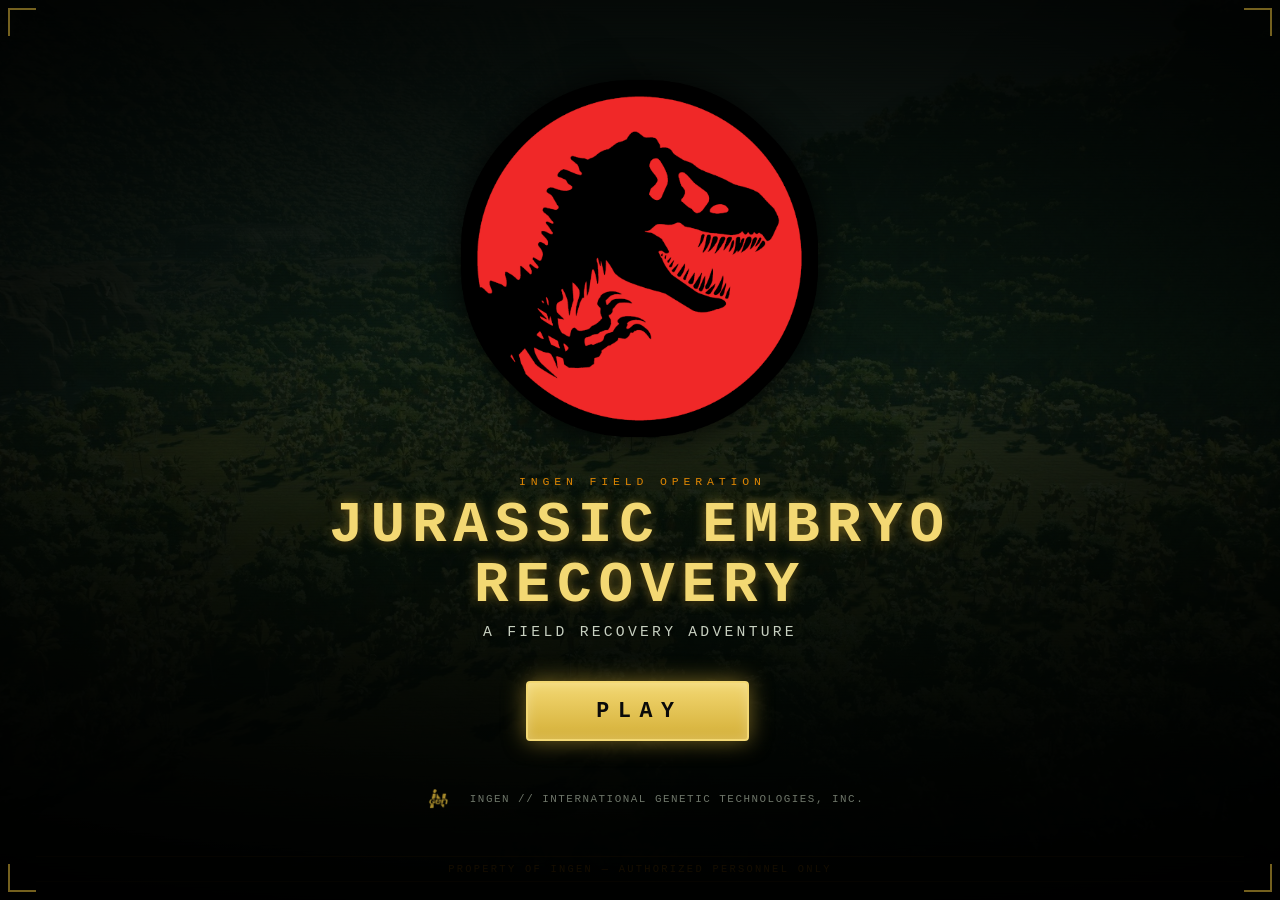
<file: index.html>
<!DOCTYPE html>
<html lang="en">
<head>
  <meta charset="UTF-8" />
  <meta name="viewport" content="width=device-width, initial-scale=1.0"/>
  <meta name="theme-color" content="#000000"/>
  <title>InGen Field Terminal</title>

  <link rel="stylesheet" href="styles.css">
  <link rel="manifest" href="manifest.json">
</head>

<body>
  <div id="menu-screen" class="screen menu-screen active">
    <div class="menu-bg" aria-hidden="true"></div>
    <div class="menu-vignette" aria-hidden="true"></div>
    <div class="scanlines"></div>
    <div class="frame-corner frame-corner-tl"></div>
    <div class="frame-corner frame-corner-tr"></div>
    <div class="frame-corner frame-corner-bl"></div>
    <div class="frame-corner frame-corner-br"></div>

    <div class="menu-content">
      <div class="menu-logos">
        <img
          id="menu-jp-logo"
          class="menu-jp-logo"
          src="./images/icon-512.png"
          alt="Jurassic Park"
          onerror="this.classList.add('asset-missing')"
        />
      </div>

      <div class="menu-title-block">
        <span class="menu-overline">INGEN FIELD OPERATION</span>
        <h1 class="menu-title">JURASSIC EMBRYO<br />RECOVERY</h1>
        <span class="menu-tagline">A Field Recovery Adventure</span>
      </div>

      <button id="play-btn" class="menu-play-btn" type="button">PLAY</button>
      <button id="skip-btn" class="menu-skip-btn hidden">SKIP &raquo; DASHBOARD (DEBUG)</button>

      <div class="menu-brand">
        <button type="button" id="menu-dev-trigger" class="dev-unlock-trigger" aria-label="InGen">
          <span class="ingen-logo ingen-logo-sm" role="img" aria-hidden="true"></span>
        </button>
        <span class="menu-brand-text">INGEN // International Genetic Technologies, Inc.</span>
      </div>
    </div>

    <div class="boot-classification">PROPERTY OF INGEN — AUTHORIZED PERSONNEL ONLY</div>
  </div>

  <div id="briefing-screen" class="screen briefing-screen hidden">
    <div class="scanlines"></div>
    <div class="frame-corner frame-corner-tl"></div>
    <div class="frame-corner frame-corner-tr"></div>
    <div class="frame-corner frame-corner-bl"></div>
    <div class="frame-corner frame-corner-br"></div>

    <div class="briefing-content">
      <div class="briefing-header">
        <button type="button" id="briefing-dev-trigger" class="dev-unlock-trigger" aria-label="InGen">
          <span class="ingen-logo ingen-logo-sm" role="img" aria-hidden="true"></span>
        </button>
        <span class="briefing-header-label">INCOMING TRANSMISSION // PRIORITY ONE</span>
      </div>

      <h2 id="briefing-title" class="briefing-title">MISSION BRIEFING</h2>
      <div id="briefing-text" class="briefing-text"></div>

      <button id="accept-btn" class="briefing-accept hidden">ACCEPT THE MISSION</button>
    </div>
  </div>

  <div id="main-screen" class="screen hidden booting">
    <div class="scanlines"></div>
    <div class="frame-corner frame-corner-tl"></div>
    <div class="frame-corner frame-corner-tr"></div>
    <div class="frame-corner frame-corner-bl"></div>
    <div class="frame-corner frame-corner-br"></div>

    <div class="brand-bar">
      <button type="button" id="dashboard-dev-trigger" class="dev-unlock-trigger" aria-label="InGen">
        <span class="ingen-logo" role="img" aria-hidden="true"></span>
      </button>
      <div class="brand-bar-text">
        <span class="brand-bar-name">INGEN</span>
        <span class="brand-bar-sub">International Genetic Technologies</span>
      </div>
      <span class="brand-bar-tag">FIELD OPS // CLASSIFIED</span>
    </div>

    <div id="boot-loader" class="boot-loader">
      <div class="boot-loader-label">SYSTEM BOOT SEQUENCE</div>
      <div id="boot-loader-status" class="boot-loader-status">Initializing cryo recovery modules...</div>
      <div class="boot-loader-track">
        <div id="boot-loader-fill" class="boot-loader-fill"></div>
      </div>
      <div id="boot-loader-percent" class="boot-loader-percent">0%</div>
    </div>

    <header>
      <div class="header-row">
        <h2 id="dashboard-title" class="init-target init-hidden"></h2>
        <div id="status" class="init-target init-hidden"></div>
      </div>
      <div id="header-line" class="header-line init-target init-hidden"></div>
    </header>

    <nav class="nav-bar">
      <button class="nav-btn init-target init-hidden active" data-screen="dashboard">Dashboard</button>
      <button class="nav-btn init-target init-hidden" data-screen="missions">Missions</button>
      <button class="nav-btn init-target init-hidden" data-screen="vault">Embryo Vault</button>
      <button class="nav-btn init-target init-hidden" data-screen="database">Dino DB</button>
      <button class="nav-btn init-target init-hidden" data-screen="tracking">Tracking</button>
    </nav>

    <div id="view-dashboard" class="view">
      <section id="mission-panel" class="panel init-target init-hidden">
        <h3>MISSION STATUS</h3>
        <div id="mission-body" class="init-target init-hidden"></div>
      </section>

      <section id="qr-panel" class="panel init-target init-hidden">
        <h3>FIELD SCANNER</h3>
        <p class="scanner-prompt">Scan mission QR codes to recover specimens.</p>
        <button id="open-scanner-btn" class="scan-btn">SCAN QR CODE</button>
        <div id="debug-tools" class="debug-tools hidden">
          <div class="debug-panel-label">Debug / Simulation</div>
          <div id="debug-mission-buttons" class="debug-mission-buttons"></div>
          <div id="debug-puzzle-buttons" class="debug-mission-buttons"></div>
          <div id="debug-extraction-tools" class="debug-mission-buttons"></div>
          <button class="danger" onclick="resetGame()">RESET STATE</button>
        </div>
      </section>

      <div id="extraction-banner" class="extraction-banner hidden" role="status">
        <span class="extraction-banner-label">EXTRACTION WINDOW</span>
        <span id="extraction-banner-timer" class="extraction-banner-timer">--:--</span>
      </div>
    </div>

    <div id="view-missions" class="view hidden">
      <section class="panel">
        <h3>MISSION LOG</h3>
        <div id="mission-list"></div>
      </section>
    </div>

    <div id="view-vault" class="view hidden">
      <section class="panel">
        <h3>EMBRYO VAULT (BARBASOL CAN)</h3>
        <div id="embryos"></div>
      </section>
    </div>

    <div id="view-database" class="view hidden">
      <section class="panel">
        <h3>DINOSAUR DATABASE</h3>
        <div id="dino-database"></div>
      </section>
    </div>

    <div id="view-tracking" class="view hidden">
      <section class="panel">
        <h3>TRACKING CONSOLE</h3>
        <div class="tracking-grid">
          <div>GPS Signal: <span id="gps-signal">SIGNAL LOST</span></div>
          <div>Tracking: <span id="tracking-status">DISABLED</span></div>
          <div>Motion Tracker: <span id="motion-status">STANDBY</span></div>
        </div>
      </section>
    </div>

    <footer class="brand-footer">
      <span class="ingen-logo ingen-logo-sm" role="img" aria-label="InGen"></span>
      <span>INGEN SITE B // CRYO RECOVERY DIVISION</span>
      <span class="brand-footer-doc">DOC REF: IG-FT-2.4</span>
    </footer>
  </div>

  <div id="qr-scanner-overlay" class="scanner-overlay hidden">
    <div class="scanner-header">
      <span>QR SCANNER ACTIVE</span>
      <button id="close-scanner-btn">CANCEL</button>
    </div>
    <div class="scanner-viewport">
      <video id="qr-scanner-video" playsinline muted autoplay></video>
      <canvas id="qr-scanner-canvas" class="hidden" aria-hidden="true"></canvas>
      <div class="scanner-reticle"></div>
    </div>
    <p class="scanner-hint">Align QR code within frame</p>
  </div>

  <div id="event-overlay" class="overlay hidden">
    <div id="overlay-content" class="overlay-content">
      <div id="event-image-wrap" class="event-image-wrap hidden">
        <img id="event-image" alt="" />
      </div>
      <h2 id="event-title">ALERT</h2>
      <p id="event-message"></p>
      <button id="dismiss-overlay">ACKNOWLEDGE</button>
    </div>
  </div>

  <div id="finale-overlay" class="finale-overlay hidden">
    <div class="scanlines"></div>
    <div class="frame-corner frame-corner-tl"></div>
    <div class="frame-corner frame-corner-tr"></div>
    <div class="frame-corner frame-corner-bl"></div>
    <div class="frame-corner frame-corner-br"></div>

    <div class="finale-inner">
      <span class="ingen-logo ingen-logo-lg" role="img" aria-label="InGen"></span>
      <div class="finale-status">PRIORITY ORDER // EVACUATION</div>
      <h1 class="finale-title">PROCEED TO EXTRACTION POINT</h1>
      <p class="finale-sub">All 10 cryo embryos secured. Evacuation window is OPEN.</p>

      <div id="finale-countdown" class="finale-countdown hidden">
        <span class="finale-countdown-label">EXTRACTION WINDOW</span>
        <span id="finale-timer" class="finale-timer">--:--</span>
      </div>

      <p id="finale-message" class="finale-message">
        Follow the extraction coordinates below. Scan the beacon QR code when you reach the extraction point.
      </p>

      <div id="finale-clue-wrap" class="finale-clue-wrap hidden">
        <img id="finale-clue-image" class="finale-clue-image" alt="Extraction point clue" />
      </div>

      <div id="finale-roster" class="finale-roster"></div>

      <button id="finale-dismiss">ACKNOWLEDGE ORDERS</button>
    </div>
  </div>

  <div id="puzzle-overlay" class="puzzle-overlay hidden">
    <div class="scanlines"></div>
    <div class="frame-corner frame-corner-tl"></div>
    <div class="frame-corner frame-corner-tr"></div>
    <div class="frame-corner frame-corner-bl"></div>
    <div class="frame-corner frame-corner-br"></div>

    <div class="puzzle-inner">
      <span class="ingen-logo ingen-logo-sm" role="img" aria-label="InGen"></span>
      <div id="puzzle-subtitle" class="puzzle-subtitle"></div>
      <h2 id="puzzle-title" class="puzzle-title"></h2>
      <p id="puzzle-intro" class="puzzle-intro"></p>

      <div id="puzzle-active" class="puzzle-active">
        <div id="puzzle-body" class="puzzle-body"></div>
        <div id="puzzle-interactive" class="puzzle-interactive hidden"></div>
        <div id="puzzle-text-controls" class="puzzle-text-controls">
          <label class="puzzle-answer-label" for="puzzle-answer-input">ENTER SOLUTION</label>
          <input id="puzzle-answer-input" class="puzzle-answer-input" type="text" autocomplete="off" autocapitalize="characters" />
          <button id="puzzle-submit" type="button">SUBMIT</button>
        </div>
        <p id="puzzle-error" class="puzzle-error hidden" role="alert">Incorrect solution. Try again.</p>
      </div>

      <div id="puzzle-solved" class="puzzle-solved hidden">
        <p id="puzzle-solved-message" class="puzzle-solved-message"></p>
        <div class="puzzle-lock-block">
          <span id="puzzle-lock-label" class="puzzle-lock-label">LOCK COMBINATION</span>
          <span id="puzzle-lock-code" class="puzzle-lock-code">----</span>
        </div>
        <button id="puzzle-dismiss" type="button">ACKNOWLEDGE</button>
      </div>
    </div>
  </div>

  <script src="state.js"></script>
  <script src="puzzle-engine.js"></script>
  <script src="lib/jsQR.js"></script>
  <script>
    (function () {
      var lib = window.jsQR;
      if (lib && typeof lib !== "function" && typeof lib.default === "function") {
        window.jsQR = lib.default;
      }
    })();
  </script>
  <script src="qr-scanner.js"></script>
  <script src="app.js"></script>
</body>
</html>
</file>
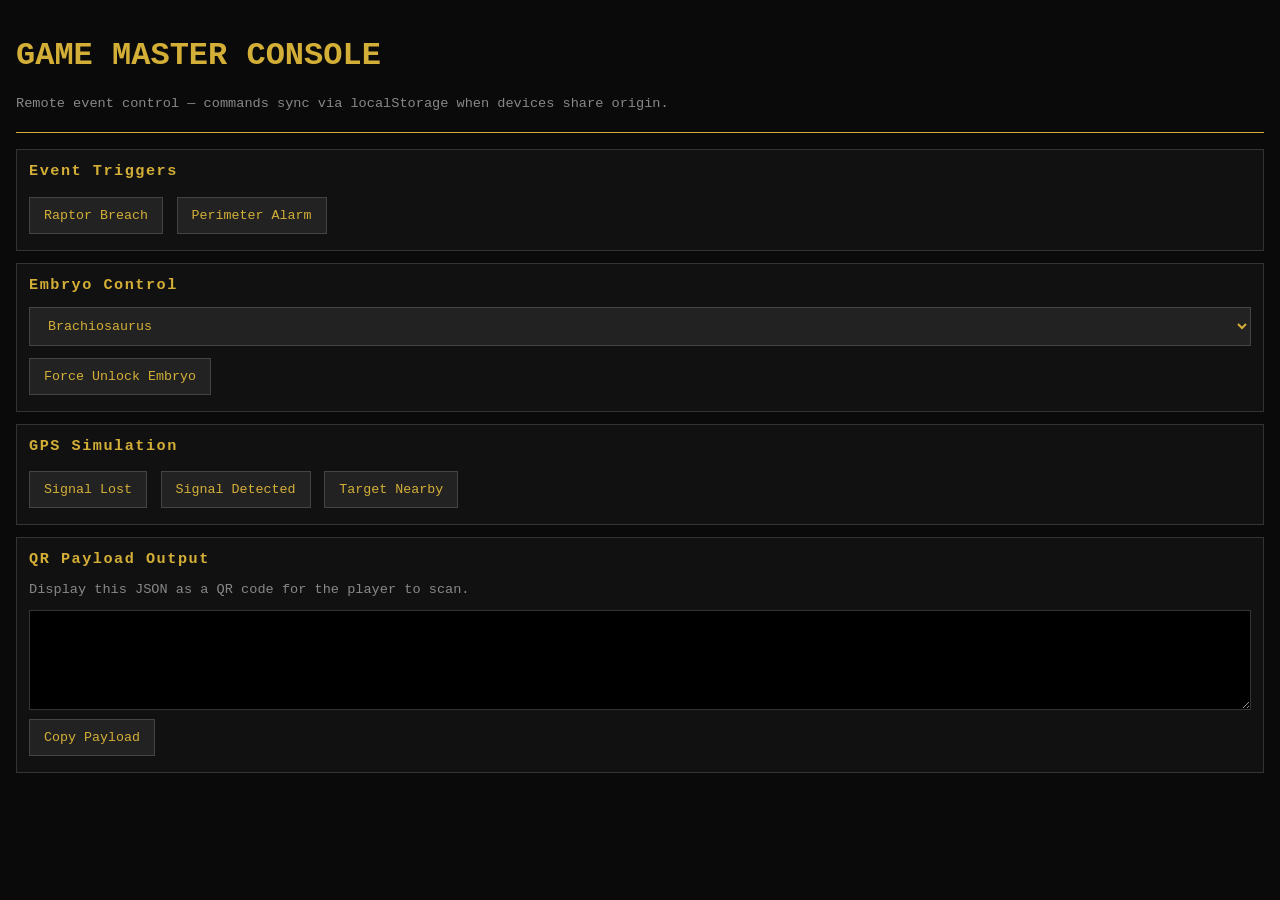
<file: gm/index.html>
<!DOCTYPE html>
<html lang="en">
<head>
  <meta charset="UTF-8" />
  <meta name="viewport" content="width=device-width, initial-scale=1.0"/>
  <title>InGen Game Master Console</title>
  <link rel="stylesheet" href="gm.css">
</head>
<body>
  <header>
    <h1>GAME MASTER CONSOLE</h1>
    <p>Remote event control — commands sync via localStorage when devices share origin.</p>
  </header>

  <section class="panel">
    <h2>Event Triggers</h2>
    <button onclick="triggerRaptorBreach()">Raptor Breach</button>
    <button onclick="sendEvent('perimeter_alarm', 'alarm.mp3')">Perimeter Alarm</button>
  </section>

  <section class="panel">
    <h2>Embryo Control</h2>
    <select id="embryo-select">
      <option value="brachiosaurus">Brachiosaurus</option>
      <option value="ceratosaurus">Ceratosaurus</option>
      <option value="spinosaurus">Spinosaurus</option>
      <option value="carcharodontosaurus">Carcharodontosaurus</option>
      <option value="tyrannosaurus">Tyrannosaurus</option>
      <option value="scorpios_rex">Scorpios Rex</option>
      <option value="carnotaurus">Toro (Carnotaurus)</option>
      <option value="giganotosaurus">Giganotosaurus</option>
      <option value="velociraptor">Velociraptor</option>
      <option value="mutadon">Mutadon</option>
    </select>
    <button onclick="unlockEmbryo()">Force Unlock Embryo</button>
  </section>

  <section class="panel">
    <h2>GPS Simulation</h2>
    <button onclick="setGPSSignal('signal lost')">Signal Lost</button>
    <button onclick="setGPSSignal('signal detected')">Signal Detected</button>
    <button onclick="setGPSSignal('target nearby')">Target Nearby</button>
  </section>

  <section class="panel">
    <h2>QR Payload Output</h2>
    <p class="hint">Display this JSON as a QR code for the player to scan.</p>
    <textarea id="qr-output" readonly></textarea>
    <button onclick="copyQR()">Copy Payload</button>
  </section>

  <script src="gm.js"></script>
</body>
</html>
</file>
<file: styles.css>
body {
  margin: 0;
  font-family: "Courier New", Courier, monospace;
  background: #0a0a0a;
  color: #d4af37;
  min-height: 100vh;
}

.screen {
  padding: 20px;
  position: relative;
}

.hidden {
  display: none !important;
}

.active {
  display: block;
}

.scanlines {
  pointer-events: none;
  position: fixed;
  inset: 0;
  background: repeating-linear-gradient(
    0deg,
    rgba(0, 0, 0, 0.15),
    rgba(0, 0, 0, 0.15) 1px,
    transparent 1px,
    transparent 3px
  );
  opacity: 0.3;
  z-index: 1;
}

#boot-screen {
  display: flex;
  flex-direction: column;
  align-items: center;
  justify-content: center;
  min-height: 100vh;
  text-align: center;
}

#boot-screen h1 {
  letter-spacing: 0.2em;
  text-shadow: 0 0 8px rgba(212, 175, 55, 0.5);
}

.subtitle {
  color: #888;
  font-size: 0.9em;
}

/* InGen branding */
.ingen-logo {
  display: inline-block;
  width: 40px;
  height: 40px;
  background-color: #d4af37;
  -webkit-mask: url("./images/ingen_logo.png") center / contain no-repeat;
  mask: url("./images/ingen_logo.png") center / contain no-repeat;
  filter: drop-shadow(0 0 6px rgba(212, 175, 55, 0.45));
}

.ingen-logo-lg {
  width: 110px;
  height: 110px;
}

.ingen-logo-sm {
  width: 22px;
  height: 22px;
}

/* Viewport corner brackets */
.frame-corner {
  pointer-events: none;
  position: fixed;
  width: 26px;
  height: 26px;
  border: 2px solid rgba(212, 175, 55, 0.55);
  z-index: 1500;
}

.frame-corner-tl { top: 8px; left: 8px; border-right: none; border-bottom: none; }
.frame-corner-tr { top: 8px; right: 8px; border-left: none; border-bottom: none; }
.frame-corner-bl { bottom: 8px; left: 8px; border-right: none; border-top: none; }
.frame-corner-br { bottom: 8px; right: 8px; border-left: none; border-top: none; }

/* Boot screen brand block */
.boot-brand {
  display: flex;
  flex-direction: column;
  align-items: center;
  gap: 4px;
  margin-bottom: 18px;
}

.boot-brand-name {
  font-size: 1.6em;
  font-weight: bold;
  letter-spacing: 0.5em;
  color: #d4af37;
  text-shadow: 0 0 10px rgba(212, 175, 55, 0.5);
  padding-left: 0.5em;
}

.boot-brand-sub {
  font-size: 0.72em;
  letter-spacing: 0.18em;
  color: #6b7a6b;
  text-transform: uppercase;
}

.boot-classification {
  position: fixed;
  bottom: 18px;
  left: 0;
  right: 0;
  text-align: center;
  font-size: 0.65em;
  letter-spacing: 0.22em;
  color: rgba(255, 152, 0, 0.7);
  border-top: 1px solid rgba(255, 152, 0, 0.25);
  border-bottom: 1px solid rgba(255, 152, 0, 0.25);
  padding: 6px 0;
  margin: 0 36px;
  pointer-events: none;
}

/* ============================================================
   Main menu (title) screen
   ============================================================ */
.menu-screen {
  display: flex;
  flex-direction: column;
  align-items: center;
  justify-content: center;
  min-height: 100vh;
  padding: 0;
  text-align: center;
  overflow: hidden;
  position: relative;
  isolation: isolate;
}

/* Decorative menu layers must never intercept clicks. */
.menu-bg,
.menu-vignette,
.menu-screen > .scanlines,
.menu-screen > .frame-corner {
  pointer-events: none;
}

.menu-bg {
  position: fixed;
  inset: 0;
  z-index: 0;
  background-color: #060a07;
  background-image:
    linear-gradient(
      180deg,
      rgba(7, 22, 12, 0.92) 0%,
      rgba(9, 24, 14, 0.8) 50%,
      rgba(5, 14, 8, 1.0) 100%
    ),
    url("./images/menu_bg.jpg");
  background-size: cover, cover;
  background-position: center, center;
  background-repeat: no-repeat, no-repeat;
}

/* Darkening + scanline vignette so the title and buttons stay legible. */
.menu-vignette {
  position: fixed;
  inset: 0;
  z-index: 1;
  pointer-events: none;
  background:
    radial-gradient(ellipse at center, transparent 35%, rgba(0, 0, 0, 0.78) 100%),
    linear-gradient(180deg, rgba(0, 0, 0, 0.55) 0%, rgba(0, 0, 0, 0.25) 40%, rgba(0, 0, 0, 0.85) 100%);
}

.menu-content {
  position: relative;
  z-index: 10;
  pointer-events: auto;
  display: flex;
  flex-direction: column;
  align-items: center;
  gap: clamp(18px, 4vh, 38px);
  padding: 24px;
  max-width: 680px;
  width: 100%;
}

.menu-logos {
  display: flex;
  align-items: center;
  justify-content: center;
  min-height: 10px;
}

.menu-jp-logo {
  width: min(78%, 360px);
  height: auto;
  filter: drop-shadow(0 0 18px rgba(0, 0, 0, 0.85));
  animation: menu-logo-in 900ms ease-out both;
}

/* If the JP logo asset is absent, hide the broken image entirely. */
.menu-jp-logo.asset-missing {
  display: none;
}

.menu-title-block {
  display: flex;
  flex-direction: column;
  align-items: center;
  gap: 8px;
}

.menu-overline {
  font-size: 0.72em;
  letter-spacing: 0.42em;
  color: rgba(255, 152, 0, 0.85);
  padding-left: 0.42em;
}

.menu-title {
  margin: 0;
  font-size: clamp(2.1em, 8vw, 3.6em);
  line-height: 1.05;
  letter-spacing: 0.12em;
  color: #f3d873;
  text-shadow:
    0 0 12px rgba(212, 175, 55, 0.55),
    0 2px 4px rgba(0, 0, 0, 0.9);
}

.menu-tagline {
  font-size: 0.92em;
  letter-spacing: 0.22em;
  color: #c7d0c0;
  text-transform: uppercase;
  text-shadow: 0 1px 3px rgba(0, 0, 0, 0.9);
}

.menu-play-btn {
  font-family: inherit;
  font-size: 1.35em;
  font-weight: bold;
  letter-spacing: 0.4em;
  padding: 16px 64px 16px 68px;
  color: #0a0a0a;
  background: linear-gradient(180deg, #f3d873, #d4af37);
  border: 2px solid #f3d873;
  border-radius: 4px;
  cursor: pointer;
  box-shadow:
    0 0 22px rgba(212, 175, 55, 0.55),
    inset 0 0 12px rgba(255, 255, 255, 0.25);
  animation: menu-play-pulse 2.4s ease-in-out infinite;
  transition: transform 120ms ease, box-shadow 120ms ease;
}

.menu-play-btn:hover {
  transform: scale(1.04);
}

.menu-play-btn:active {
  transform: scale(0.97);
}

/* Invisible tap target for hidden debug unlock (3× logo tap). */
.dev-unlock-trigger {
  display: inline-flex;
  align-items: center;
  justify-content: center;
  padding: 8px;
  margin: 0;
  border: none;
  background: transparent;
  cursor: pointer;
  min-width: 44px;
  min-height: 44px;
  -webkit-tap-highlight-color: transparent;
}

.dev-unlock-trigger .ingen-logo {
  pointer-events: none;
}

.dev-unlock-trigger:focus-visible {
  outline: 1px dashed rgba(212, 175, 55, 0.45);
  outline-offset: 3px;
}

.brand-bar .dev-unlock-trigger {
  flex-shrink: 0;
}

/* Debug-only shortcut straight to the dashboard (hidden until logo unlock). */
.menu-skip-btn {
  font-family: inherit;
  font-size: 0.72em;
  letter-spacing: 0.18em;
  padding: 7px 16px;
  margin-top: -8px;
  color: #9fae9a;
  background: rgba(10, 18, 12, 0.6);
  border: 1px dashed rgba(159, 174, 154, 0.5);
  border-radius: 3px;
  cursor: pointer;
  text-transform: uppercase;
  transition: color 120ms ease, border-color 120ms ease;
}

.menu-skip-btn:hover {
  color: #d4af37;
  border-color: rgba(212, 175, 55, 0.7);
}

.menu-brand {
  display: flex;
  align-items: center;
  gap: 10px;
  opacity: 0.8;
}

.menu-brand-text {
  font-size: 0.68em;
  letter-spacing: 0.14em;
  color: #8a9384;
  text-transform: uppercase;
}

@keyframes menu-logo-in {
  from { opacity: 0; transform: translateY(-12px) scale(0.96); }
  to   { opacity: 1; transform: translateY(0) scale(1); }
}

@keyframes menu-play-pulse {
  0%, 100% { box-shadow: 0 0 18px rgba(212, 175, 55, 0.45), inset 0 0 12px rgba(255, 255, 255, 0.25); }
  50%      { box-shadow: 0 0 34px rgba(212, 175, 55, 0.85), inset 0 0 12px rgba(255, 255, 255, 0.3); }
}

/* ============================================================
   Mission briefing screen
   ============================================================ */
.briefing-screen {
  display: flex;
  flex-direction: column;
  align-items: center;
  justify-content: center;
  min-height: 100vh;
}

.briefing-content {
  position: relative;
  z-index: 2;
  display: flex;
  flex-direction: column;
  align-items: center;
  gap: 18px;
  width: 100%;
  max-width: 680px;
  padding: 28px 22px;
}

.briefing-header {
  display: flex;
  align-items: center;
  gap: 10px;
  padding-bottom: 6px;
}

.briefing-header-label {
  font-size: 0.72em;
  letter-spacing: 0.24em;
  color: rgba(255, 152, 0, 0.85);
  text-transform: uppercase;
  animation: briefing-blink 1.6s steps(1) infinite;
}

.briefing-title {
  margin: 0;
  font-size: clamp(1.4em, 5vw, 2em);
  letter-spacing: 0.2em;
  color: #f3d873;
  text-shadow: 0 0 10px rgba(212, 175, 55, 0.5);
}

.briefing-text {
  display: flex;
  flex-direction: column;
  gap: 1em;
  width: 100%;
  text-align: left;
  font-size: 1.02em;
  line-height: 1.6;
  color: #d8dcd0;
  min-height: 30vh;
}

.briefing-line {
  margin: 0;
  opacity: 0;
  border-left: 2px solid rgba(212, 175, 55, 0.35);
  padding-left: 14px;
  animation: briefing-line-in 700ms ease-out forwards;
}

/* Typewriter / line-by-line modes manage their own children, so the paragraph
   container is visible immediately and skips the whole-paragraph fade. */
.briefing-line.briefing-line-instant {
  opacity: 1;
  animation: none;
}

/* Per-word spans used by the line-by-line fade variation. */
.briefing-word {
  opacity: 0;
  transition: opacity 600ms ease-out;
}

.briefing-word.briefing-word-visible {
  opacity: 1;
}

.briefing-accept {
  margin-top: 12px;
  font-family: inherit;
  font-size: 1.15em;
  font-weight: bold;
  letter-spacing: 0.28em;
  padding: 14px 40px;
  color: #0a0a0a;
  background: linear-gradient(180deg, #f3d873, #d4af37);
  border: 2px solid #f3d873;
  border-radius: 4px;
  cursor: pointer;
  box-shadow: 0 0 22px rgba(212, 175, 55, 0.6);
  animation: menu-play-pulse 2.4s ease-in-out infinite;
}

@keyframes briefing-line-in {
  from { opacity: 0; transform: translateY(8px); }
  to   { opacity: 1; transform: translateY(0); }
}

@keyframes briefing-blink {
  0%, 60% { opacity: 1; }
  61%, 100% { opacity: 0.35; }
}

/* Main screen brand bar */
.brand-bar {
  position: relative;
  z-index: 2;
  display: flex;
  align-items: center;
  gap: 12px;
  padding: 8px 12px;
  margin-bottom: 12px;
  background: linear-gradient(90deg, rgba(212, 175, 55, 0.08), transparent);
  border: 1px solid #2a2410;
  border-left: 3px solid #d4af37;
}

.brand-bar-text {
  display: flex;
  flex-direction: column;
  line-height: 1.2;
}

.brand-bar-name {
  font-size: 1.05em;
  font-weight: bold;
  letter-spacing: 0.3em;
  color: #d4af37;
  padding-left: 0.3em;
}

.brand-bar-sub {
  font-size: 0.62em;
  letter-spacing: 0.12em;
  color: #6b7a6b;
  text-transform: uppercase;
}

.brand-bar-tag {
  margin-left: auto;
  font-size: 0.62em;
  letter-spacing: 0.16em;
  color: rgba(255, 152, 0, 0.7);
  border: 1px solid rgba(255, 152, 0, 0.3);
  padding: 3px 8px;
  white-space: nowrap;
}

/* Main screen brand footer */
.brand-footer {
  display: flex;
  align-items: center;
  gap: 10px;
  margin-top: 20px;
  padding: 8px 12px;
  border-top: 1px solid #2a2410;
  font-size: 0.62em;
  letter-spacing: 0.16em;
  color: #6b7a6b;
  text-transform: uppercase;
}

.brand-footer-doc {
  margin-left: auto;
  color: #555;
}

header {
  margin-bottom: 10px;
}

.header-row {
  display: flex;
  justify-content: space-between;
  align-items: center;
  padding-bottom: 8px;
}

.header-line {
  height: 1px;
  background: #d4af37;
  width: 100%;
}

#status {
  font-size: 0.85em;
  color: #4caf50;
  min-height: 1.2em;
}

.nav-bar {
  position: relative;
  z-index: 2;
  display: flex;
  flex-wrap: wrap;
  gap: 6px;
  margin-bottom: 12px;
}

.nav-btn {
  flex: 1;
  min-width: 100px;
}

.nav-btn.active {
  border-color: #d4af37;
  background: #2a2200;
}

.panel {
  position: relative;
  border: 1px solid #333;
  padding: 14px;
  margin: 10px 0;
  background:
    linear-gradient(135deg, rgba(212, 175, 55, 0.03), transparent 40%),
    #111;
}

.panel::before,
.panel::after {
  content: "";
  position: absolute;
  width: 12px;
  height: 12px;
  border: 1px solid rgba(212, 175, 55, 0.6);
  pointer-events: none;
}

.panel::before {
  top: -1px;
  left: -1px;
  border-right: none;
  border-bottom: none;
}

.panel::after {
  bottom: -1px;
  right: -1px;
  border-left: none;
  border-top: none;
}

.panel h3 {
  margin-top: 0;
  border-bottom: 1px solid #333;
  padding-bottom: 6px;
  font-size: 0.95em;
  letter-spacing: 0.1em;
  display: flex;
  align-items: center;
  gap: 8px;
}

.panel h3::before {
  content: "";
  display: inline-block;
  width: 6px;
  height: 6px;
  background: #d4af37;
  box-shadow: 0 0 6px rgba(212, 175, 55, 0.7);
}

.objective {
  display: block;
  margin-top: 8px;
  color: #ff9800;
}

textarea {
  width: 100%;
  height: 80px;
  background: #000;
  color: #d4af37;
  border: 1px solid #333;
  font-family: inherit;
  box-sizing: border-box;
}

button {
  margin-top: 5px;
  margin-right: 5px;
  padding: 10px 16px;
  background: #222;
  color: #d4af37;
  border: 1px solid #444;
  cursor: pointer;
  font-family: inherit;
  letter-spacing: 0.05em;
}

button:hover {
  background: #333;
}

button.danger {
  color: #ff5252;
  border-color: #662222;
}

.mission-item {
  border-left: 3px solid #444;
  padding: 8px 10px;
  margin: 8px 0;
  background: #0d0d0d;
}

.mission-item.status-active {
  border-left-color: #ff9800;
}

.mission-item.status-complete {
  border-left-color: #4caf50;
  opacity: 0.7;
}

.mission-item.status-locked {
  opacity: 0.5;
}

.badge {
  float: right;
  font-size: 0.75em;
  color: #888;
}

/* Dashboard active-mission card (inside #mission-body) */
.dashboard-mission {
  margin: 0;
}

.dashboard-mission .mission-item-head {
  display: flex;
  align-items: baseline;
  justify-content: space-between;
  gap: 10px;
}

.dashboard-mission .mission-item-head .badge {
  float: none;
}

.dashboard-mission .mission-title {
  font-size: 1.02em;
  letter-spacing: 0.03em;
}

.mission-image-wrap {
  margin: 0;
  max-width: none;
}

.mission-intel-row .mission-image-wrap {
  flex: 1 1 46%;
  min-width: 0;
  display: flex;
  align-items: center;
  justify-content: center;
}

.mission-image {
  display: block;
  width: 100%;
  height: auto;
  max-height: 340px;
  object-fit: contain;
}

/* Hidden when the referenced image file is absent. */
.mission-image-wrap.asset-missing {
  display: none;
}

.mission-desc {
  color: #ccc;
  margin: 8px 0 0;
}

.mission-intel-row {
  display: flex;
  align-items: stretch;
  gap: 14px;
  margin-top: 18px;
}

.mission-intel-row .field-analysis {
  flex: 1 1 54%;
  min-width: 0;
  margin: 0;
}

.field-analysis {
  padding: 14px 12px;
  border: 1px solid rgba(212, 175, 55, 0.25);
  border-left: 3px solid #d4af37;
  background: linear-gradient(135deg, rgba(212, 175, 55, 0.06), rgba(10, 18, 12, 0.4));
}

@media (max-width: 720px) {
  .mission-intel-row {
    flex-direction: column;
  }

  .mission-intel-row .field-analysis,
  .mission-intel-row .mission-image-wrap {
    flex-basis: auto;
  }
}

/* Full width when clue image is absent or failed to load */
.mission-intel-row:not(:has(.mission-image-wrap:not(.asset-missing))) .field-analysis {
  flex: 1 1 100%;
}

.mission-intel-row:not(:has(.field-analysis)) .mission-image-wrap {
  flex: 1 1 100%;
  max-width: 380px;
  margin: 0 auto;
}

.field-analysis-alert {
  font-size: 0.74em;
  font-weight: bold;
  letter-spacing: 0.2em;
  color: #ff9800;
  text-shadow: 0 0 8px rgba(255, 152, 0, 0.45);
  animation: field-analysis-pulse 2s ease-in-out infinite;
}

.field-analysis-species {
  margin-top: 12px;
  display: flex;
  flex-wrap: wrap;
  align-items: baseline;
  gap: 8px;
}

.field-analysis-label,
.field-analysis-heading {
  font-size: 0.78em;
  letter-spacing: 0.22em;
  color: #d4af37;
  text-transform: uppercase;
}

.field-analysis-species-name {
  font-size: 1.05em;
  font-weight: bold;
  letter-spacing: 0.14em;
  color: #f3d873;
}

.field-analysis-heading {
  margin-top: 14px;
}

.field-analysis-observation,
.field-analysis-search {
  margin: 10px 0 0;
  line-height: 1.55;
  color: #c8cec4;
  white-space: pre-line;
}

.field-analysis-search {
  color: #b8c0b2;
  font-style: italic;
}

@keyframes field-analysis-pulse {
  0%, 100% { opacity: 1; }
  50% { opacity: 0.65; }
}

.mission-objective {
  display: flex;
  align-items: flex-start;
  gap: 10px;
  margin: 18px 0 0;
  font-size: 0.92em;
  color: #b8c0b2;
}

.mission-objective-bullet {
  flex-shrink: 0;
  width: 9px;
  height: 9px;
  margin-top: 0.35em;
  border-radius: 50%;
  background: #ff9800;
  box-shadow: 0 0 8px rgba(255, 152, 0, 0.75);
  animation: objective-bullet-pulse 1.5s ease-in-out infinite;
}

.mission-objective-text {
  flex: 1;
  min-width: 0;
}

.mission-objective-label {
  color: #d4af37;
  letter-spacing: 0.12em;
  font-size: 0.82em;
  margin-right: 6px;
}

@keyframes objective-bullet-pulse {
  0%, 100% {
    opacity: 1;
    transform: scale(1);
    box-shadow: 0 0 8px rgba(255, 152, 0, 0.75);
  }
  50% {
    opacity: 0.35;
    transform: scale(0.82);
    box-shadow: 0 0 2px rgba(255, 152, 0, 0.35);
  }
}

.embryo-slot {
  padding: 6px 0;
  border-bottom: 1px solid #222;
}

.embryo-slot.collected {
  color: #4caf50;
}

.embryo-slot.locked {
  color: #555;
}

.dino-entry {
  padding: 8px 0;
  border-bottom: 1px solid #222;
}

.dino-entry span {
  display: block;
  font-size: 0.85em;
  color: #888;
}

.tracking-grid div {
  padding: 8px 0;
  border-bottom: 1px solid #222;
}

.tracking-grid span {
  color: #ff9800;
}

.overlay {
  position: fixed;
  inset: 0;
  background: rgba(0, 0, 0, 0.92);
  display: flex;
  align-items: center;
  justify-content: center;
  z-index: 2000;
}

.overlay-content {
  padding: 30px;
  max-width: 90%;
  text-align: center;
}

.overlay-alert {
  border: 2px solid #ff5252;
  background: #1a0000;
  box-shadow: 0 0 30px rgba(255, 82, 82, 0.3);
}

.overlay-alert h2 {
  color: #ff5252;
}

.overlay-success {
  border: 2px solid #4caf50;
  background: #0a140a;
  box-shadow: 0 0 30px rgba(76, 175, 80, 0.35);
}

.overlay-success h2 {
  color: #4caf50;
}

.overlay-content h2 {
  letter-spacing: 0.15em;
  margin-top: 0;
}

.overlay-content p {
  color: #d4af37;
  line-height: 1.5;
}

.event-image-wrap {
  margin-bottom: 16px;
}

.event-image-wrap img {
  max-width: min(70vw, 260px);
  max-height: 220px;
  object-fit: contain;
  border: 1px solid #4caf50;
  background: rgba(0, 20, 0, 0.6);
  padding: 8px;
  box-shadow: 0 0 20px rgba(76, 175, 80, 0.25);
}

/* Lock puzzle overlay */
.puzzle-overlay {
  position: fixed;
  inset: 0;
  z-index: 2500;
  display: flex;
  align-items: center;
  justify-content: center;
  overflow-y: auto;
  padding: 24px;
  background: rgba(0, 0, 0, 0.94);
}

.puzzle-overlay.hidden {
  display: none;
}

.puzzle-inner {
  position: relative;
  width: min(560px, 100%);
  padding: 28px 24px 32px;
  border: 2px solid #d4af37;
  background: linear-gradient(180deg, #0a0f0a 0%, #050805 100%);
  box-shadow: 0 0 40px rgba(212, 175, 55, 0.2);
  text-align: center;
}

.puzzle-subtitle {
  display: block;
  margin-top: 12px;
  font-size: 0.7rem;
  letter-spacing: 0.2em;
  color: #888;
}

.puzzle-title {
  margin: 8px 0 12px;
  font-size: 1.25rem;
  letter-spacing: 0.12em;
  color: #d4af37;
}

.puzzle-intro {
  margin: 0 0 20px;
  color: #aaa;
  line-height: 1.5;
  font-size: 0.9rem;
}

.puzzle-body {
  margin-bottom: 16px;
  padding: 12px 14px;
  border: 1px solid #333;
  background: rgba(0, 20, 0, 0.35);
  color: #bbb;
  line-height: 1.5;
  white-space: pre-wrap;
  text-align: center;
  font-size: 0.88rem;
}

.puzzle-interactive {
  margin: 8px 0 16px;
}

.puzzle-text-controls {
  margin-top: 8px;
}

/* Cipher puzzle */
.cipher-puzzle {
  text-align: left;
}

.cipher-label {
  margin-bottom: 8px;
  font-size: 0.65rem;
  letter-spacing: 0.16em;
  color: #ff9800;
}

.cipher-text {
  margin: 0;
  padding: 16px 14px;
  border: 2px solid #444;
  background: rgba(0, 0, 0, 0.55);
  color: #4caf50;
  font-family: "Courier New", Courier, monospace;
  font-size: 1.05rem;
  line-height: 1.65;
  letter-spacing: 0.18em;
  white-space: pre-wrap;
  word-break: break-word;
  box-shadow: inset 0 0 20px rgba(0, 0, 0, 0.65);
}

.cipher-alphabet {
  margin-top: 10px;
  padding: 8px 10px;
  border: 1px solid #333;
  background: rgba(0, 20, 0, 0.25);
  color: #777;
  font-family: "Courier New", Courier, monospace;
  font-size: 0.72rem;
  letter-spacing: 0.12em;
  line-height: 1.5;
  text-align: center;
}

/* Sliding tile puzzle */
.slide-puzzle {
  display: flex;
  justify-content: center;
}

.slide-grid {
  display: grid;
  grid-template-columns: repeat(var(--slide-cols, 3), minmax(0, 1fr));
  gap: 8px;
  width: min(100%, 300px);
  padding: 10px;
  border: 2px solid #444;
  background: rgba(0, 0, 0, 0.45);
  box-shadow: inset 0 0 24px rgba(0, 0, 0, 0.6);
}

.slide-grid.slide-solved {
  border-color: #4caf50;
  box-shadow: 0 0 24px rgba(76, 175, 80, 0.35);
}

.slide-tile {
  aspect-ratio: 1;
  border: 2px solid #d4af37;
  background: linear-gradient(145deg, #3a2f0a 0%, #1a1505 100%);
  color: #ffe082;
  font-family: inherit;
  cursor: pointer;
  display: flex;
  flex-direction: column;
  align-items: center;
  justify-content: center;
  padding: 0;
  min-height: 72px;
  transition: transform 0.12s ease, border-color 0.12s ease;
  touch-action: manipulation;
}

.slide-tile:active:not(:disabled) {
  transform: scale(0.96);
}

.slide-tile-label {
  font-size: 1.6rem;
  font-weight: bold;
  line-height: 1;
}

.slide-tile-caption {
  margin-top: 4px;
  font-size: 0.55rem;
  letter-spacing: 0.12em;
  color: #a89050;
}

.slide-empty {
  visibility: hidden;
  border-color: transparent;
  background: transparent;
  cursor: default;
}

.slide-tile.slide-denied {
  animation: puzzle-shake 0.22s ease;
  border-color: #ff5252;
}

/* Rotating valve / gear puzzle */
.gear-puzzle {
  padding: 4px 0 8px;
}

.gear-row {
  display: grid;
  grid-template-columns: repeat(2, minmax(0, 1fr));
  gap: 16px 20px;
  max-width: 320px;
  margin: 0 auto;
}

.gear-puzzle.gear-solved .gear-ring {
  border-color: #4caf50;
  box-shadow: 0 0 18px rgba(76, 175, 80, 0.45);
}

.gear-row.gear-shake {
  animation: puzzle-shake 0.45s ease;
}

.gear-error {
  margin: 12px 0 0;
  color: #ff5252;
  font-size: 0.85rem;
  letter-spacing: 0.04em;
}

.gear-verify-btn {
  margin-top: 16px;
  min-width: 200px;
}

.gear-dial {
  position: relative;
  display: flex;
  flex-direction: column;
  align-items: center;
  gap: 8px;
  padding: 0;
  border: none;
  background: transparent;
  cursor: pointer;
  touch-action: manipulation;
}

.gear-marker {
  width: 0;
  height: 0;
  border-left: 7px solid transparent;
  border-right: 7px solid transparent;
  border-bottom: 10px solid #4caf50;
  filter: drop-shadow(0 0 4px rgba(76, 175, 80, 0.6));
}

.gear-ring {
  width: 88px;
  height: 88px;
  border-radius: 50%;
  border: 3px solid #666;
  background:
    radial-gradient(circle at 30% 30%, #444 0%, #1a1a1a 55%, #0a0a0a 100%);
  display: flex;
  align-items: center;
  justify-content: center;
  box-shadow:
    inset 0 0 12px rgba(0, 0, 0, 0.8),
    0 0 0 4px #222,
    0 0 0 6px #444;
  transition: border-color 0.2s ease, box-shadow 0.2s ease, transform 0.15s ease;
}

.gear-dial:active .gear-ring {
  transform: scale(0.95);
}

.gear-value {
  font-size: 1.5rem;
  color: #d4af37;
  font-weight: bold;
  letter-spacing: 0.05em;
}

.gear-label {
  font-size: 0.65rem;
  letter-spacing: 0.14em;
  color: #888;
}

.puzzle-answer-label {
  display: block;
  margin-bottom: 8px;
  font-size: 0.75rem;
  letter-spacing: 0.15em;
  color: #ff9800;
}

.puzzle-answer-input {
  width: 100%;
  box-sizing: border-box;
  padding: 12px 14px;
  margin-bottom: 8px;
  border: 1px solid #555;
  background: #111;
  color: #4caf50;
  font-family: inherit;
  font-size: 1.1rem;
  letter-spacing: 0.1em;
  text-align: center;
}

.puzzle-answer-input:focus {
  outline: none;
  border-color: #d4af37;
  box-shadow: 0 0 12px rgba(212, 175, 55, 0.25);
}

.puzzle-error {
  margin: 0 0 12px;
  color: #ff5252;
  font-size: 0.85rem;
}

.puzzle-solved-message {
  margin: 0 0 20px;
  color: #4caf50;
  line-height: 1.5;
}

.puzzle-lock-block {
  margin-bottom: 24px;
  padding: 20px 16px;
  border: 2px solid #4caf50;
  background: rgba(0, 30, 0, 0.5);
  box-shadow: 0 0 24px rgba(76, 175, 80, 0.25);
}

.puzzle-lock-label {
  display: block;
  margin-bottom: 10px;
  font-size: 0.75rem;
  letter-spacing: 0.2em;
  color: #888;
}

.puzzle-lock-code {
  display: block;
  font-size: 2.4rem;
  letter-spacing: 0.35em;
  color: #d4af37;
  font-weight: bold;
}

.puzzle-shake {
  animation: puzzle-shake 0.45s ease;
}

@keyframes puzzle-shake {
  0%, 100% { transform: translateX(0); }
  20%, 60% { transform: translateX(-6px); }
  40%, 80% { transform: translateX(6px); }
}

#puzzle-submit,
#puzzle-dismiss {
  min-width: 160px;
}

/* Extraction finale */
.finale-overlay {
  position: fixed;
  inset: 0;
  z-index: 3000;
  display: flex;
  align-items: center;
  justify-content: center;
  overflow-y: auto;
  padding: 24px;
  background:
    radial-gradient(ellipse at center, rgba(20, 16, 4, 0.96), rgba(0, 0, 0, 0.98)),
    #000;
  animation: finale-fade 0.6s ease both;
}

.finale-inner {
  position: relative;
  max-width: 640px;
  width: 100%;
  text-align: center;
  padding: 28px 22px;
  border: 1px solid rgba(212, 175, 55, 0.4);
  background: linear-gradient(180deg, rgba(212, 175, 55, 0.05), transparent);
  box-shadow: 0 0 40px rgba(212, 175, 55, 0.12);
  animation: finale-rise 0.8s ease 0.15s both;
}

.finale-status {
  margin-top: 14px;
  font-size: 0.7em;
  letter-spacing: 0.28em;
  color: rgba(255, 152, 0, 0.8);
  text-transform: uppercase;
}

.finale-title {
  margin: 10px 0 6px;
  font-size: clamp(1.4em, 5vw, 2.2em);
  letter-spacing: 0.16em;
  color: #d4af37;
  text-shadow: 0 0 14px rgba(212, 175, 55, 0.55);
  animation: finale-glow 3s ease-in-out infinite;
}

.finale-sub {
  margin: 0 0 18px;
  color: #9a8f6b;
  font-size: 0.9em;
  line-height: 1.5;
}

.finale-clue-wrap {
  margin: 0 0 16px;
  width: 100%;
}

.finale-clue-image {
  display: block;
  width: 100%;
  max-height: 220px;
  object-fit: cover;
  border: 1px solid #333;
  box-shadow: 0 0 12px rgba(0, 0, 0, 0.45);
}

.finale-clue-wrap.hidden {
  display: none;
}

/* Persistent extraction window display (shown beneath the Field Scanner) */
.extraction-banner {
  display: flex;
  flex-direction: column;
  align-items: center;
  gap: 8px;
  margin: 12px 0;
  padding: 18px 16px;
  background: rgba(20, 0, 0, 0.85);
  border: 1px solid rgba(255, 82, 82, 0.5);
  box-shadow: 0 0 20px rgba(255, 82, 82, 0.25);
}

.extraction-banner-label {
  font-size: 0.72em;
  letter-spacing: 0.26em;
  color: rgba(255, 82, 82, 0.85);
  text-transform: uppercase;
}

.extraction-banner-timer {
  font-size: clamp(2.2em, 9vw, 3.4em);
  font-weight: bold;
  letter-spacing: 0.12em;
  color: #ff5252;
  text-shadow: 0 0 16px rgba(255, 82, 82, 0.6);
  animation: finale-timer-pulse 1s steps(2) infinite;
}

.extraction-banner-timer.low {
  animation: finale-timer-pulse 0.5s steps(2) infinite;
}

.extraction-banner-timer.expired {
  color: #ff1744;
  animation: finale-timer-pulse 0.35s steps(2) infinite;
}

.finale-countdown {
  display: flex;
  flex-direction: column;
  align-items: center;
  gap: 4px;
  margin: 6px 0 18px;
}

.finale-countdown-label {
  font-size: 0.65em;
  letter-spacing: 0.28em;
  color: rgba(255, 82, 82, 0.8);
  text-transform: uppercase;
}

.finale-timer {
  font-size: clamp(2.4em, 9vw, 3.6em);
  font-weight: bold;
  letter-spacing: 0.1em;
  color: #ff5252;
  text-shadow: 0 0 16px rgba(255, 82, 82, 0.6);
  animation: finale-timer-pulse 1s steps(2) infinite;
}

.finale-timer.low {
  animation: finale-timer-pulse 0.5s steps(2) infinite;
}

.finale-timer.expired {
  color: #ff1744;
  animation: finale-timer-pulse 0.35s steps(2) infinite;
}

@keyframes finale-timer-pulse {
  0%, 100% { opacity: 1; }
  50% { opacity: 0.45; }
}

.finale-roster {
  display: grid;
  grid-template-columns: repeat(auto-fit, minmax(112px, 1fr));
  gap: 10px;
  margin: 18px 0;
}

.finale-spec {
  display: flex;
  flex-direction: column;
  align-items: center;
  gap: 6px;
  padding: 10px 6px;
  border: 1px solid #2a2410;
  background: #0b0b0b;
}

.finale-spec img {
  width: 100%;
  max-width: 70px;
  aspect-ratio: 1 / 1;
  object-fit: contain;
  filter: drop-shadow(0 0 6px rgba(0, 229, 192, 0.4));
}

.finale-spec span {
  width: 100%;
  font-size: 0.62em;
  letter-spacing: 0.04em;
  line-height: 1.3;
  text-align: center;
  overflow-wrap: anywhere;
  color: #00e5c0;
}

.finale-message {
  margin: 18px 0 22px;
  color: #bbb;
  line-height: 1.6;
  font-size: 0.88em;
}

@keyframes finale-fade {
  from { opacity: 0; }
  to { opacity: 1; }
}

@keyframes finale-rise {
  from { opacity: 0; transform: translateY(24px) scale(0.98); }
  to { opacity: 1; transform: translateY(0) scale(1); }
}

@keyframes finale-glow {
  0%, 100% { text-shadow: 0 0 14px rgba(212, 175, 55, 0.4); }
  50% { text-shadow: 0 0 22px rgba(212, 175, 55, 0.75); }
}

/* Dino Database */
.dino-empty {
  color: #888;
  font-style: italic;
  text-align: center;
  padding: 20px 0;
}

.dino-selector {
  display: flex;
  flex-wrap: wrap;
  gap: 6px;
  margin-bottom: 16px;
}

.dino-select-btn {
  margin: 0;
  padding: 6px 10px;
  font-size: 0.8em;
  background: #1a1a1a;
  border-color: #444;
}

.dino-select-btn.active {
  border-color: #00e5c0;
  background: #0a1f1a;
  color: #00e5c0;
}

/* Floor plane sits at 80% down the stage; feet, rings, and grid align to it. */
.holo-stage {
  position: relative;
  height: clamp(320px, 46vh, 480px);
  margin: 0 auto 20px;
  perspective: 800px;
  overflow: hidden;
  border: 1px solid #1a3a35;
  background: radial-gradient(ellipse at center 62%, #0a1a18 0%, #050a09 72%);
}

.holo-platform {
  position: absolute;
  bottom: 4%;
  left: 50%;
  width: 100%;
  height: clamp(300px, 92%, 600px);
  transform: translateX(-50%) rotateX(76deg);
  transform-origin: center bottom;
  background: repeating-linear-gradient(
    90deg,
    rgba(0, 229, 192, 0.16) 0,
    rgba(0, 229, 192, 0.16) 1px,
    transparent 1px,
    transparent 20px
  ),
  repeating-linear-gradient(
    0deg,
    rgba(0, 229, 192, 0.1) 0,
    rgba(0, 229, 192, 0.1) 1px,
    transparent 1px,
    transparent 20px
  );
  border: 1px solid rgba(0, 229, 192, 0.3);
  box-shadow: 0 0 28px rgba(0, 229, 192, 0.18);
  animation: holo-grid-pulse 3.5s ease-in-out infinite;
}

.holo-ring {
  /* Temporarily hidden — keep styles for later re-enable */
  display: none;
  position: absolute;
  left: 50%;
  top: 80%;
  border-radius: 50%;
  border: 1px solid rgba(0, 229, 192, 0.4);
  transform: translate(-50%, -50%) rotateX(70deg);
  aspect-ratio: 1 / 1;
  pointer-events: none;
}

.holo-ring-outer {
  width: min(82%, 360px);
  animation: holo-pulse 3s ease-in-out infinite;
}

.holo-ring-inner {
  width: min(60%, 264px);
  border-color: rgba(212, 175, 55, 0.35);
  animation: holo-pulse 3s ease-in-out infinite reverse;
}

.holo-spinner {
  position: absolute;
  left: 50%;
  top: 9%;
  width: 92%;
  height: 78%;
  transform: translateX(-50%);
}

.holo-model {
  width: 100%;
  height: 100%;
  object-fit: contain;
  object-position: center bottom;
  filter: drop-shadow(0 0 16px rgba(0, 229, 192, 0.55))
          drop-shadow(0 0 6px rgba(212, 175, 55, 0.35));
  opacity: 0.92;
}

.holo-scan-bar {
  position: absolute;
  left: 0;
  right: 0;
  top: 0;
  height: 4px;
  pointer-events: none;
  opacity: 0;
  background: linear-gradient(
    to bottom,
    transparent,
    rgba(0, 229, 192, 0.9) 50%,
    transparent
  );
  box-shadow: 0 0 14px 3px rgba(0, 229, 192, 0.55);
  animation: holo-scan 7s linear infinite;
}

.holo-scanlines {
  pointer-events: none;
  position: absolute;
  inset: 0;
  background: repeating-linear-gradient(
    0deg,
    rgba(0, 229, 192, 0.04),
    rgba(0, 229, 192, 0.04) 1px,
    transparent 1px,
    transparent 4px
  );
  animation: holo-flicker 4s steps(2) infinite;
}

.holo-label {
  /* Centered within the band between the grid's bottom edge (4%) and the stage bottom */
  position: absolute;
  left: 0;
  right: 0;
  bottom: 0;
  height: 4%;
  display: flex;
  align-items: center;
  justify-content: center;
  text-align: center;
  font-size: 0.7em;
  letter-spacing: 0.18em;
  color: rgba(0, 229, 192, 0.7);
}

.dino-details {
  border-top: 1px solid #333;
  padding-top: 14px;
}

.dino-details h4 {
  margin: 0 0 4px;
  color: #d4af37;
  font-size: 1.2em;
  letter-spacing: 0.08em;
}

.dino-species {
  margin: 0 0 10px;
  color: #888;
  font-style: italic;
}

.dino-summary {
  margin: 0 0 14px;
  color: #bbb;
  line-height: 1.5;
  font-size: 0.9em;
}

.dino-facts {
  margin-top: 16px;
  padding: 12px;
  background: #0a0a0a;
  border: 1px solid #222;
}

.dino-facts h5 {
  margin: 0 0 8px;
  color: #d4af37;
  font-size: 0.75em;
  letter-spacing: 0.14em;
  text-transform: uppercase;
}

.dino-facts ul {
  margin: 0;
  padding-left: 18px;
  color: #aaa;
  font-size: 0.85em;
  line-height: 1.55;
}

.dino-facts li {
  margin-bottom: 6px;
}

.dino-facts li:last-child {
  margin-bottom: 0;
}

.dino-field-notes {
  margin: 14px 0 0;
  padding: 10px 12px;
  border-left: 3px solid #d4af37;
  background: #111;
  color: #ccc;
  font-size: 0.85em;
  line-height: 1.5;
}

.dino-field-notes span {
  display: block;
  font-size: 0.7em;
  color: #666;
  letter-spacing: 0.12em;
  text-transform: uppercase;
  margin-bottom: 6px;
}

.dino-meta-grid {
  display: grid;
  grid-template-columns: 1fr 1fr;
  gap: 10px;
}

.dino-meta-grid div {
  background: #0d0d0d;
  border: 1px solid #222;
  padding: 8px 10px;
}

.dino-meta-grid span {
  display: block;
  font-size: 0.7em;
  color: #666;
  letter-spacing: 0.1em;
  margin-bottom: 4px;
}

.dino-meta-grid strong {
  color: #00e5c0;
  font-size: 0.85em;
}

/* 7s cycle: ~2s sweep top-to-bottom, then ~5s pause before repeating */
@keyframes holo-scan {
  0% { top: 0; opacity: 0; }
  1% { opacity: 1; }
  27% { opacity: 1; }
  28% { top: 100%; opacity: 0; }
  100% { top: 100%; opacity: 0; }
}

@keyframes holo-pulse {
  0%, 100% { opacity: 0.5; }
  50% { opacity: 1; }
}

@keyframes holo-grid-pulse {
  0%, 100% { opacity: 0.4; }
  50% { opacity: 0.95; }
}

@keyframes holo-flicker {
  0%, 100% { opacity: 0.5; }
  50% { opacity: 0.85; }
}

/* Boot loader */
.boot-loader {
  margin: 40px auto 30px;
  max-width: 520px;
  padding: 24px;
  border: 1px solid #333;
  background: #0d0d0d;
  text-align: center;
}

.boot-loader.hidden {
  display: none !important;
}

.boot-loader.loader-exit {
  animation: loader-fade-out 0.5s ease-out forwards;
}

.boot-loader-label {
  letter-spacing: 0.2em;
  font-size: 0.85em;
  margin-bottom: 16px;
  color: #d4af37;
}

.boot-loader-status {
  min-height: 1.4em;
  font-size: 0.9em;
  color: #888;
  margin-bottom: 14px;
}

.boot-loader-status.status-flicker {
  animation: status-flicker 0.35s ease-out;
}

.boot-loader-track {
  height: 14px;
  border: 1px solid #444;
  background: #000;
  overflow: hidden;
  position: relative;
}

.boot-loader-fill {
  height: 100%;
  width: 0%;
  background: linear-gradient(90deg, #8b6914, #d4af37, #ffeb3b);
  box-shadow: 0 0 12px rgba(212, 175, 55, 0.6);
  transition: width 0.05s linear;
}

.boot-loader-percent {
  margin-top: 10px;
  font-size: 0.85em;
  color: #d4af37;
  letter-spacing: 0.15em;
}

.init-hidden {
  visibility: hidden !important;
  opacity: 0 !important;
  pointer-events: none;
}

/* Flicker reveal */
@keyframes terminal-flicker {
  0%   { opacity: 0; filter: brightness(3); }
  8%   { opacity: 0.15; }
  16%  { opacity: 0.85; filter: brightness(1.8); }
  24%  { opacity: 0.1; }
  32%  { opacity: 0.7; }
  40%  { opacity: 0.2; filter: brightness(2); }
  48%  { opacity: 0.9; }
  56%  { opacity: 0.35; }
  64%  { opacity: 0.95; filter: brightness(1.2); }
  72%  { opacity: 0.5; }
  80%  { opacity: 0.85; }
  88%  { opacity: 0.65; }
  100% { opacity: 1; filter: brightness(1); }
}

.reveal-flicker {
  animation: terminal-flicker 0.75s ease-out forwards;
}

@keyframes terminal-flicker-fast {
  0%   { opacity: 0; filter: brightness(2); }
  30%  { opacity: 0.4; }
  60%  { opacity: 0.85; }
  100% { opacity: 1; filter: brightness(1); }
}

.reveal-flicker-fast {
  animation: terminal-flicker-fast 0.11s linear forwards;
}

@keyframes status-flicker {
  0%, 100% { opacity: 1; }
  25% { opacity: 0.2; }
  50% { opacity: 0.8; }
  75% { opacity: 0.4; }
}

@keyframes loader-fade-out {
  to {
    opacity: 0;
    transform: scale(0.98);
  }
}

/* Typewriter & cursor */
#dashboard-title.typing::after,
#status.typing::after,
#mission-body.typing::after,
.cursor-blink::after {
  content: "▌";
  animation: cursor-blink 0.7s step-end infinite;
  color: #d4af37;
  margin-left: 2px;
}

#dashboard-title {
  min-height: 1.2em;
  margin: 0;
}

#mission-body {
  margin-top: 8px;
  min-height: 1.2em;
}

.menu-play-btn:disabled,
.briefing-accept:disabled {
  opacity: 0.5;
  cursor: not-allowed;
  animation: none;
}

@keyframes cursor-blink {
  50% { opacity: 0; }
}

/* Field scanner */
.scanner-prompt {
  color: #888;
  font-size: 0.9em;
  margin: 0 0 12px;
}

.scan-btn {
  width: 100%;
  padding: 16px;
  font-size: 1em;
  letter-spacing: 0.12em;
  border-color: #d4af37;
  background: #1a1500;
}

.scan-btn:hover {
  background: #2a2200;
}

.debug-tools {
  margin-top: 14px;
  border-top: 1px solid #222;
  padding-top: 10px;
}

.debug-panel-label {
  font-size: 0.78em;
  letter-spacing: 0.18em;
  text-transform: uppercase;
  color: #9fae9a;
  margin-bottom: 10px;
}

.debug-mission-buttons {
  display: flex;
  flex-direction: column;
  gap: 6px;
  margin-bottom: 12px;
}

.debug-mission-btn {
  font-family: inherit;
  font-size: 0.82em;
  letter-spacing: 0.06em;
  text-align: left;
  padding: 8px 10px;
  color: #c8cec4;
  background: rgba(10, 18, 12, 0.7);
  border: 1px solid #333;
  border-radius: 3px;
  cursor: pointer;
}

.debug-mission-btn:hover:not(:disabled) {
  color: #d4af37;
  border-color: rgba(212, 175, 55, 0.5);
}

.debug-mission-btn.active:not(:disabled) {
  border-color: #ff9800;
  color: #f3d873;
}

.debug-mission-btn.complete,
.debug-mission-btn:disabled {
  opacity: 0.45;
  cursor: not-allowed;
}

/* Camera scanner overlay */
.scanner-overlay {
  position: fixed;
  inset: 0;
  background: #000;
  z-index: 3000;
  display: flex;
  flex-direction: column;
}

.scanner-overlay.hidden {
  display: none !important;
}

.scanner-header {
  display: flex;
  justify-content: space-between;
  align-items: center;
  padding: 12px 16px;
  border-bottom: 1px solid #333;
  color: #d4af37;
  letter-spacing: 0.1em;
  font-size: 0.85em;
}

.scanner-viewport {
  position: relative;
  flex: 1;
  overflow: hidden;
  background: #000;
}

#qr-scanner-video {
  width: 100%;
  height: 100%;
  object-fit: cover;
}

.scanner-reticle {
  position: absolute;
  top: 50%;
  left: 50%;
  width: min(70vw, 280px);
  height: min(70vw, 280px);
  transform: translate(-50%, -50%);
  border: 2px solid #d4af37;
  box-shadow: 0 0 0 9999px rgba(0, 0, 0, 0.45);
  pointer-events: none;
}

.scanner-reticle::before,
.scanner-reticle::after {
  content: "";
  position: absolute;
  width: 20px;
  height: 20px;
  border-color: #ff9800;
  border-style: solid;
}

.scanner-reticle::before {
  top: -2px;
  left: -2px;
  border-width: 3px 0 0 3px;
}

.scanner-reticle::after {
  bottom: -2px;
  right: -2px;
  border-width: 0 3px 3px 0;
}

.scanner-hint {
  text-align: center;
  padding: 14px;
  margin: 0;
  color: #888;
  font-size: 0.9em;
  border-top: 1px solid #222;
}
</file>
<file: gm/gm.css>
body {
  margin: 0;
  font-family: "Courier New", Courier, monospace;
  background: #0a0a0a;
  color: #d4af37;
  padding: 16px;
}

header {
  border-bottom: 1px solid #d4af37;
  margin-bottom: 16px;
  padding-bottom: 8px;
}

header p {
  color: #888;
  font-size: 0.85em;
}

.panel {
  border: 1px solid #333;
  background: #111;
  padding: 12px;
  margin-bottom: 12px;
}

.panel h2 {
  margin-top: 0;
  font-size: 0.95em;
  letter-spacing: 0.1em;
}

button, select {
  margin: 4px 4px 4px 0;
  padding: 10px 14px;
  background: #222;
  color: #d4af37;
  border: 1px solid #444;
  font-family: inherit;
  cursor: pointer;
}

select {
  display: block;
  width: 100%;
  margin-bottom: 8px;
}

.hint {
  font-size: 0.85em;
  color: #888;
}

textarea {
  width: 100%;
  height: 100px;
  background: #000;
  color: #4caf50;
  border: 1px solid #333;
  font-family: inherit;
  box-sizing: border-box;
}
</file>
